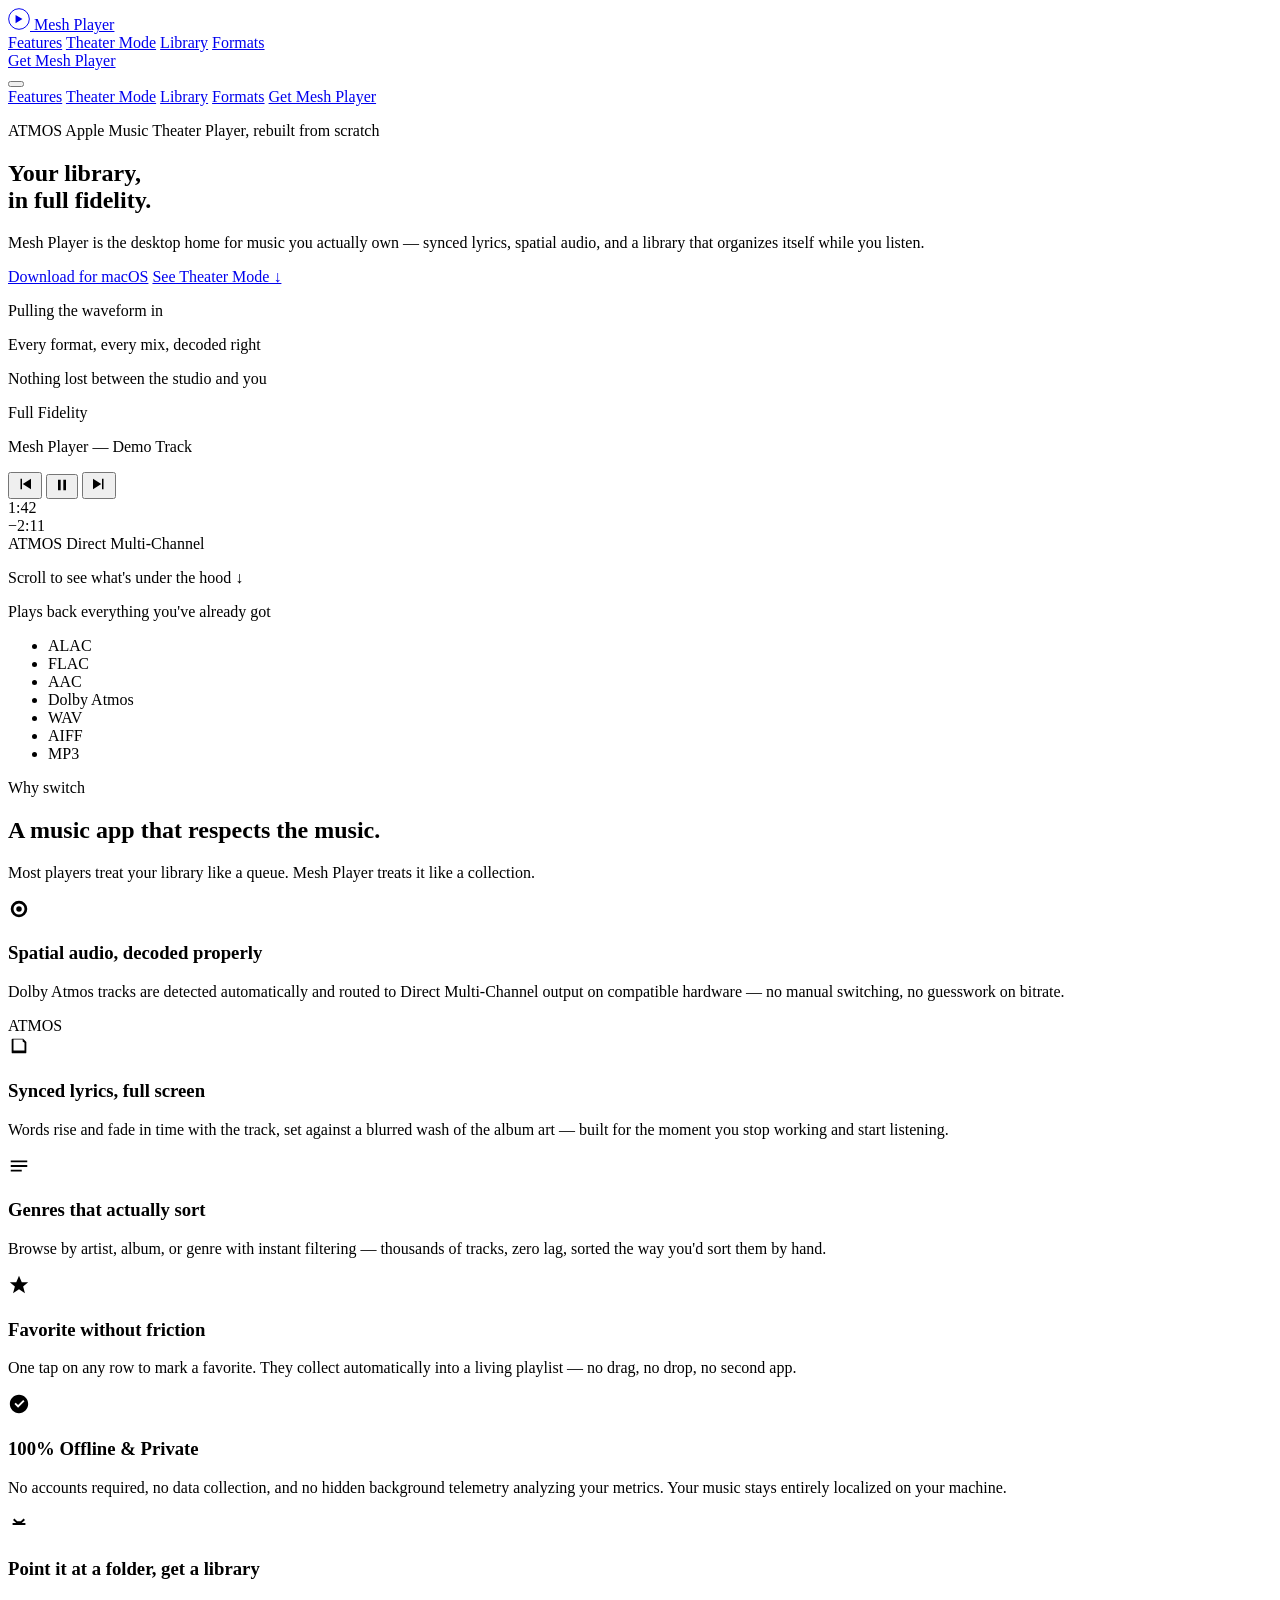
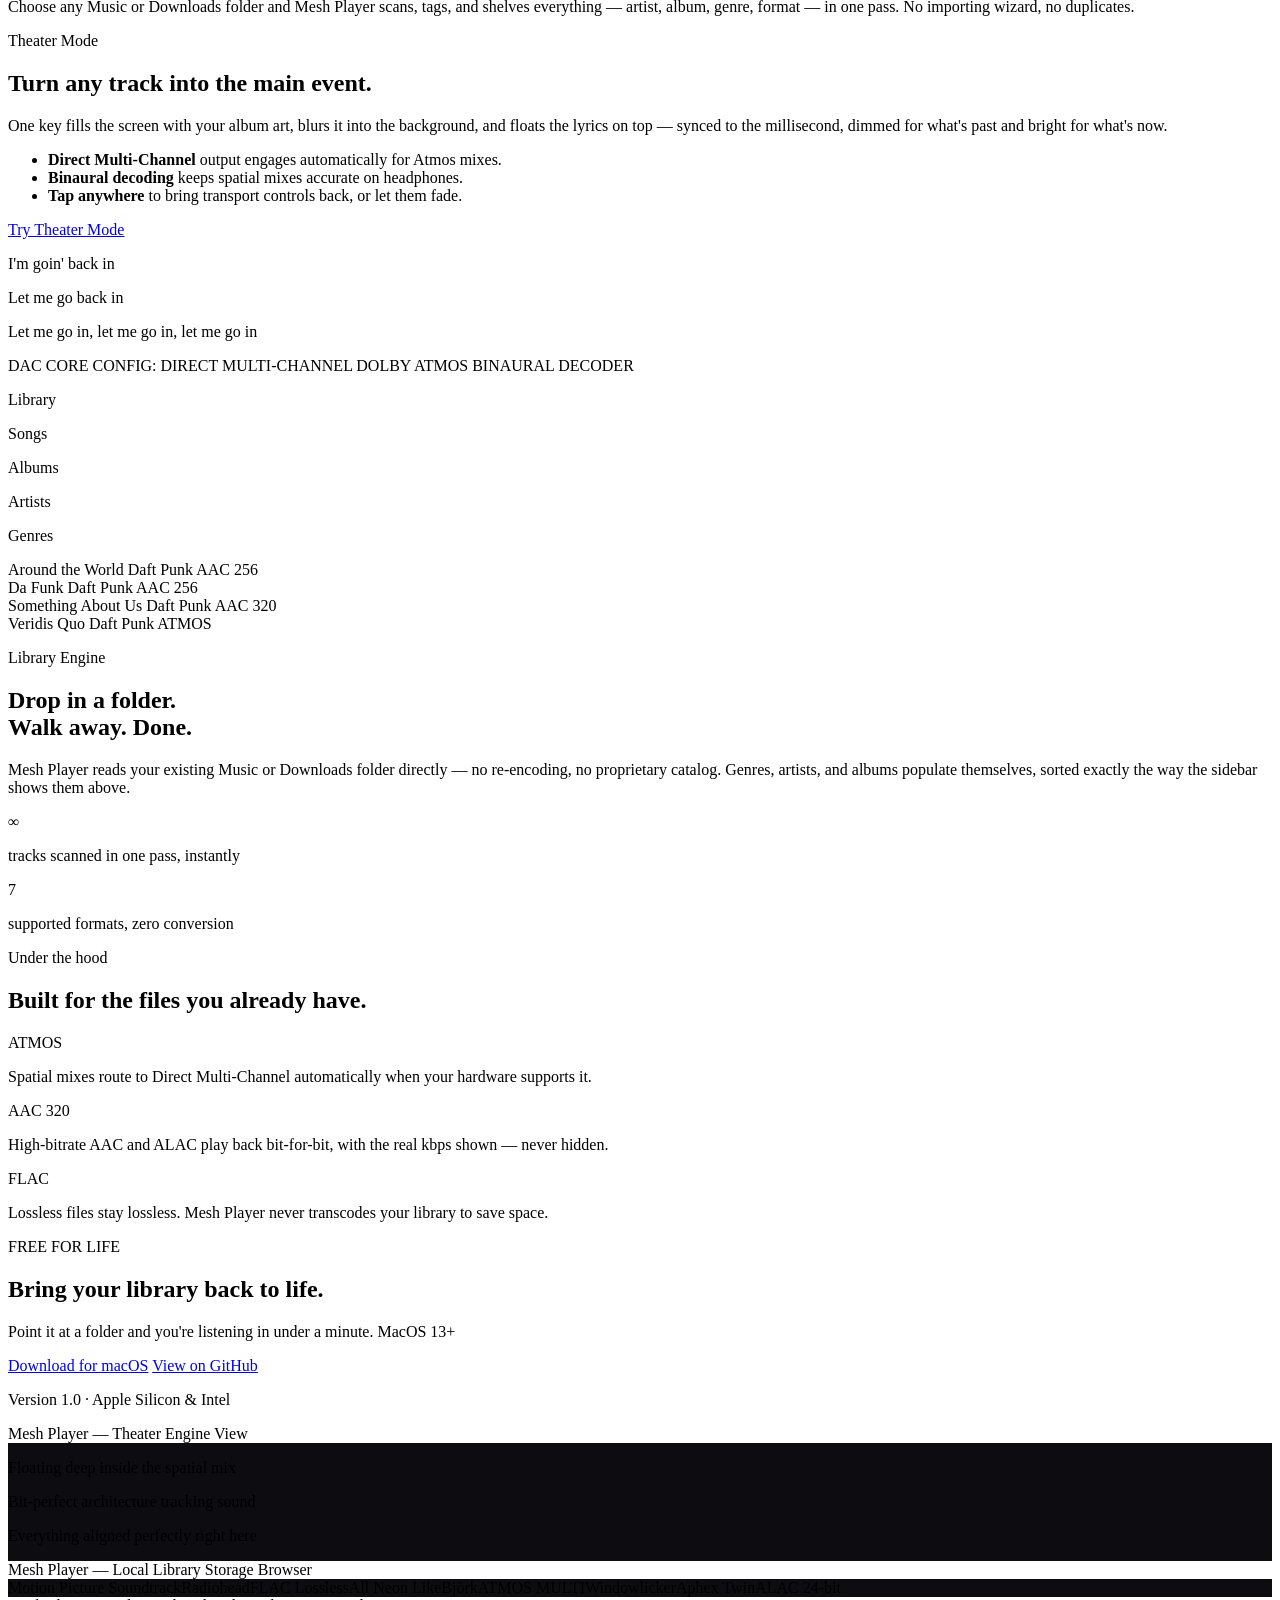
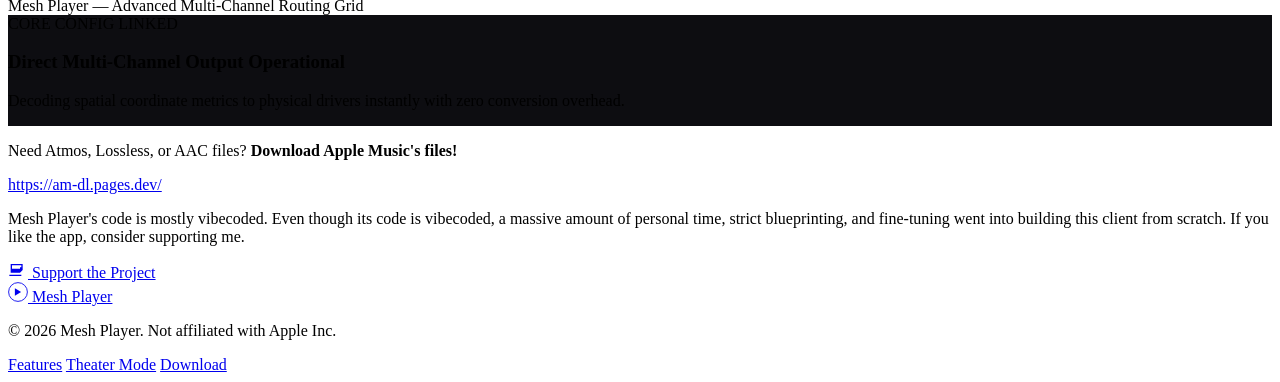
<file: docs/index.html>
<!DOCTYPE html>
<html lang="en">
<head>
<meta charset="UTF-8">
<meta name="viewport" content="width=device-width, initial-scale=1.0">
<title>Mesh Player — Your library, in full fidelity</title>
<meta name="description" content="Mesh Player is a native desktop music app with Dolby Atmos, synced lyrics, and a library that finally stays organized.">

<link rel="preconnect" href="https://fonts.googleapis.com">
<link rel="preconnect" href="https://fonts.gstatic.com" crossorigin>
<link href="https://fonts.googleapis.com/css2?family=Fraunces:opsz,wght@9..144,400;9..144,500;9..144,600;9..144,700&family=Inter:wght@400;500;600;700&family=JetBrains+Mono:wght@400;500;600&display=swap" rel="stylesheet">

<link rel="stylesheet" href="styles.css">
</head>
<body>

<header class="nav" id="nav">
  <div class="nav__inner">
    <a href="#top" class="nav__brand">
      <span class="nav__mark" aria-hidden="true">
        <svg viewBox="0 0 32 32" width="22" height="22">
          <circle cx="16" cy="16" r="15" fill="none" stroke="currentColor" stroke-width="1.4"/>
          <path d="M11 10v12l10-6z" fill="currentColor"/>
        </svg>
      </span>
      Mesh Player
    </a>

    <nav class="nav__links" aria-label="Primary">
      <a href="#features">Features</a>
      <a href="#theater">Theater Mode</a>
      <a href="#library">Library</a>
      <a href="#formats">Formats</a>
    </nav>

    <div class="nav__cta">
      <a href="https://github.com/duckiest428/meshmusic/releases/latest" class="btn btn--solid">Get Mesh Player</a>
    </div>

    <button class="nav__burger" id="navBurger" aria-label="Open menu" aria-expanded="false" aria-controls="navMobile">
      <span></span><span></span><span></span>
    </button>
  </div>

  <div class="nav__mobile" id="navMobile">
    <a href="#features">Features</a>
    <a href="#theater">Theater Mode</a>
    <a href="#library">Library</a>
    <a href="#formats">Formats</a>
    <a href="https://github.com/duckiest428/meshmusic/releases/latest" class="btn btn--solid">Get Mesh Player</a>
  </div>
</header>

<main id="top">

  <section class="hero" id="hero">
    <div class="hero__stage" id="heroStage">

      <div class="hero__art" id="heroArt" aria-hidden="true"></div>
      <div class="hero__scrim"></div>
      <div class="hero__grain" aria-hidden="true"></div>

      <div class="hero__chrome">
        <span class="dot dot--r"></span><span class="dot dot--y"></span><span class="dot dot--g"></span>
      </div>

      <div class="hero__content">
        <p class="eyebrow eyebrow--badge">
          <span class="badge badge--atmos">ATMOS</span>
          <span class="mono">Apple Music Theater Player, rebuilt from scratch</span>
        </p>

        <h1 class="hero__title">
          Your library,<br>
          <span class="hero__title-accent">in full fidelity.</span>
        </h1>

        <p class="hero__sub">
          Mesh Player is the desktop home for music you actually own — synced lyrics, spatial audio,
          and a library that organizes itself while you listen.
        </p>

        <div class="hero__actions">
          <a href="https://github.com/duckiest428/meshmusic/releases/latest" class="btn btn--solid btn--lg">Download for macOS</a>
          <a href="#theater" class="btn btn--outline btn--lg">See Theater Mode ↓</a>
        </div>
      </div>

      <div class="hero__lyrics" id="heroLyrics" aria-hidden="true">
        <p class="lyric-line" data-state="past">Loading the last track</p>
        <p class="lyric-line" data-state="past">Pulling the waveform in</p>
        <p class="lyric-line" data-state="current">Every format, every mix, decoded right</p>
        <p class="lyric-line" data-state="next">Nothing lost between the studio and you</p>
        <p class="lyric-line" data-state="next">Just press play</p>
      </div>

      <div class="hero__transport">
        <div class="transport__meta">
          <div class="transport__art" aria-hidden="true"></div>
          <div class="transport__text">
            <p class="transport__title">Full Fidelity</p>
            <p class="transport__artist">Mesh Player — Demo Track</p>
          </div>
        </div>

        <div class="transport__controls">
          <button class="transport__btn" aria-label="Previous track">
            <svg viewBox="0 0 24 24" width="18" height="18"><path d="M6 5h2v14H6zM20 5L9 12l11 7z" fill="currentColor"/></svg>
          </button>
          <button class="transport__btn transport__btn--play" id="playToggle" aria-label="Play or pause">
            <svg viewBox="0 0 24 24" width="16" height="16" id="playIcon"><path d="M6 4l14 8-14 8z" fill="currentColor"/></svg>
          </button>
          <button class="transport__btn" aria-label="Next track">
            <svg viewBox="0 0 24 24" width="18" height="18"><path d="M16 5h2v14h-2zM4 5l11 7-11 7z" fill="currentColor"/></svg>
          </button>
        </div>

        <div class="transport__scrub">
          <span class="mono transport__time">1:42</span>
          <div class="scrub-track"><div class="scrub-fill" id="scrubFill"></div></div>
          <span class="mono transport__time">−2:11</span>
        </div>

        <div class="transport__tags">
          <span class="format-tag format-tag--atmos">ATMOS</span>
          <span class="mono format-tag__rate">Direct Multi-Channel</span>
        </div>
      </div>
    </div>

    <p class="hero__caption mono">Scroll to see what's under the hood ↓</p>
  </section>

  <section class="strip">
    <p class="mono strip__label">Plays back everything you've already got</p>
    <ul class="strip__formats">
      <li>ALAC</li><li>FLAC</li><li>AAC</li><li>Dolby Atmos</li><li>WAV</li><li>AIFF</li><li>MP3</li>
    </ul>
  </section>

  <section class="features" id="features">
    <div class="section-head">
      <p class="eyebrow mono">Why switch</p>
      <h2 class="section-title">A music app that respects the music.</h2>
      <p class="section-sub">Most players treat your library like a queue. Mesh Player treats it like a collection.</p>
    </div>

    <div class="feature-grid">

      <article class="feature-card feature-card--wide" data-reveal>
        <div class="feature-card__icon" aria-hidden="true">
          <svg viewBox="0 0 24 24" width="22" height="22"><path d="M12 3a9 9 0 100 18 9 9 0 000-18zm0 3a6 6 0 110 12 6 6 0 010-12zm0 3a3 3 0 100 6 3 3 0 000-6z" fill="currentColor"/></svg>
        </div>
        <h3>Spatial audio, decoded properly</h3>
        <p>Dolby Atmos tracks are detected automatically and routed to Direct Multi-Channel output on compatible hardware — no manual switching, no guesswork on bitrate.</p>
        <span class="format-tag format-tag--atmos format-tag--inline">ATMOS</span>
      </article>

      <article class="feature-card" data-reveal>
        <div class="feature-card__icon" aria-hidden="true">
          <svg viewBox="0 0 24 24" width="22" height="22"><path d="M4 19V5a1 1 0 011-1h11.5L20 7.5V19a1 1 0 01-1 1H5a1 1 0 01-1-1zm12-12V5H6v12h12V8.4L16 7z" fill="currentColor"/></svg>
        </div>
        <h3>Synced lyrics, full screen</h3>
        <p>Words rise and fade in time with the track, set against a blurred wash of the album art — built for the moment you stop working and start listening.</p>
      </article>

      <article class="feature-card" data-reveal>
        <div class="feature-card__icon" aria-hidden="true">
          <svg viewBox="0 0 24 24" width="22" height="22"><path d="M3 6h18v2H3V6zm0 5h18v2H3v-2zm0 5h12v2H3v-2z" fill="currentColor"/></svg>
        </div>
        <h3>Genres that actually sort</h3>
        <p>Browse by artist, album, or genre with instant filtering — thousands of tracks, zero lag, sorted the way you'd sort them by hand.</p>
      </article>

      <article class="feature-card" data-reveal>
        <div class="feature-card__icon" aria-hidden="true">
          <svg viewBox="0 0 24 24" width="22" height="22"><path d="M12 2l3 7h7l-5.5 4.5L18.5 21 12 16.5 5.5 21l2-7.5L2 9h7z" fill="currentColor"/></svg>
        </div>
        <h3>Favorite without friction</h3>
        <p>One tap on any row to mark a favorite. They collect automatically into a living playlist — no drag, no drop, no second app.</p>
      </article>

      <article class="feature-card" data-reveal>
        <div class="feature-card__icon" aria-hidden="true">
          <svg viewBox="0 0 24 24" width="22" height="22"><path d="M12 22C6.477 22 2 17.523 2 12S6.477 2 12 2s10 4.477 10 10-4.477 10-10 10zm-1-6l7-7-1.41-1.41L11 13.17 8.41 10.59 7 12l4 4z" fill="currentColor"/></svg>
        </div>
        <h3>100% Offline & Private</h3>
        <p>No accounts required, no data collection, and no hidden background telemetry analyzing your metrics. Your music stays entirely localized on your machine.</p>
      </article>

      <article class="feature-card feature-card--full" data-reveal>
        <div class="feature-card__icon" aria-hidden="true">
          <svg viewBox="0 0 24 24" width="22" height="22"><path d="M19 13H5v-2h14v2zm-2-7l1.5 1.5L15 11H9L5.5 7.5 7 6l3 3h4l3-3z" fill="currentColor"/></svg>
        </div>
        <h3>Point it at a folder, get a library</h3>
        <p>Choose any Music or Downloads folder and Mesh Player scans, tags, and shelves everything — artist, album, genre, format — in one pass. No importing wizard, no duplicates.</p>
      </article>

    </div>
  </section>

  <section class="theater" id="theater">
    <div class="theater__copy">
      <p class="eyebrow mono">Theater Mode</p>
      <h2 class="section-title">Turn any track into the main event.</h2>
      <p class="section-sub">
        One key fills the screen with your album art, blurs it into the background, and floats the
        lyrics on top — synced to the millisecond, dimmed for what's past and bright for what's now.
      </p>
      <ul class="theater__list">
        <li><strong>Direct Multi-Channel</strong> output engages automatically for Atmos mixes.</li>
        <li><strong>Binaural decoding</strong> keeps spatial mixes accurate on headphones.</li>
        <li><strong>Tap anywhere</strong> to bring transport controls back, or let them fade.</li>
      </ul>
      <a href="https://github.com/duckiest428/meshmusic/releases/latest" class="btn btn--outline">Try Theater Mode</a>
    </div>

    <div class="theater__visual" data-reveal>
      <div class="theater-window">
        <div class="theater-window__chrome">
          <span class="dot dot--r"></span><span class="dot dot--y"></span><span class="dot dot--g"></span>
        </div>
        <div class="theater-window__art" aria-hidden="true"></div>
        <div class="theater-window__overlay">
          <p class="theater-window__line theater-window__line--dim">I'm goin' back in</p>
          <p class="theater-window__line theater-window__line--dim">Let me go back in</p>
          <p class="theater-window__line theater-window__line--bright">Let me go in, let me go in, let me go in</p>
          <div class="theater-window__dots"><span></span><span></span><span></span></div>
        </div>
        <div class="theater-window__footer mono">
          <span>DAC CORE CONFIG: DIRECT MULTI-CHANNEL</span>
          <span>DOLBY ATMOS BINAURAL DECODER</span>
        </div>
      </div>
    </div>
  </section>

  <section class="library" id="library">
    <div class="library__visual" data-reveal>
      <div class="lib-window">
        <div class="lib-window__chrome">
          <span class="dot dot--r"></span><span class="dot dot--y"></span><span class="dot dot--g"></span>
        </div>
        <div class="lib-window__body">
          <aside class="lib-window__sidebar mono">
            <p class="lib-window__sb-label">Library</p>
            <p class="lib-window__sb-item">Songs</p>
            <p class="lib-window__sb-item">Albums</p>
            <p class="lib-window__sb-item">Artists</p>
            <p class="lib-window__sb-item lib-window__sb-item--active">Genres</p>
          </aside>
          <div class="lib-window__rows">
            <div class="lib-row">
              <span class="lib-row__title">Around the World</span>
              <span class="lib-row__artist">Daft Punk</span>
              <span class="format-tag format-tag--aac">AAC 256</span>
            </div>
            <div class="lib-row">
              <span class="lib-row__title">Da Funk</span>
              <span class="lib-row__artist">Daft Punk</span>
              <span class="format-tag format-tag--aac">AAC 256</span>
            </div>
            <div class="lib-row lib-row--playing">
              <span class="lib-row__title">Something About Us</span>
              <span class="lib-row__artist">Daft Punk</span>
              <span class="format-tag format-tag--aac">AAC 320</span>
            </div>
            <div class="lib-row">
              <span class="lib-row__title">Veridis Quo</span>
              <span class="lib-row__artist">Daft Punk</span>
              <span class="format-tag format-tag--atmos">ATMOS</span>
            </div>
          </div>
        </div>
      </div>
    </div>

    <div class="library__content-grid">
      <div class="library__copy">
        <p class="eyebrow mono">Library Engine</p>
        <h2 class="section-title">Drop in a folder.<br>Walk away. Done.</h2>
        <p class="section-sub">
          Mesh Player reads your existing Music or Downloads folder directly — no re-encoding,
          no proprietary catalog. Genres, artists, and albums populate themselves, sorted exactly
          the way the sidebar shows them above.
        </p>
      </div>
      <div class="stat-row">
        <div class="stat">
          <p class="stat__num mono">&infin;</p>
          <p class="stat__label">tracks scanned in one pass, instantly</p>
        </div>
        <div class="stat">
          <p class="stat__num mono">7</p>
          <p class="stat__label">supported formats, zero conversion</p>
        </div>
      </div>
    </div>
  </section>

  <section class="formats" id="formats">
    <p class="eyebrow mono">Under the hood</p>
    <h2 class="section-title section-title--center">Built for the files you already have.</h2>
    <div class="format-cards">
      <div class="format-card">
        <span class="format-tag format-tag--atmos">ATMOS</span>
        <p>Spatial mixes route to Direct Multi-Channel automatically when your hardware supports it.</p>
      </div>
      <div class="format-card">
        <span class="format-tag format-tag--aac">AAC 320</span>
        <p>High-bitrate AAC and ALAC play back bit-for-bit, with the real kbps shown — never hidden.</p>
      </div>
      <div class="format-card">
        <span class="format-tag format-tag--mono">FLAC</span>
        <p>Lossless files stay lossless. Mesh Player never transcodes your library to save space.</p>
      </div>
    </div>
  </section>

  <section class="cta" id="download">
    <div class="cta__inner">
      <p class="eyebrow mono">FREE FOR LIFE</p>
      <h2 class="cta__title">Bring your library back to life.</h2>
      <p class="cta__sub">Point it at a folder and you're listening in under a minute. MacOS 13+</p>
      <div class="hero__actions hero__actions--center">
        <a href="https://github.com/duckiest428/meshmusic/releases/latest" class="btn btn--solid btn--lg">Download for macOS</a>
        <a href="https://github.com/duckiest428/meshmusic" class="btn btn--ghost btn--lg">View on GitHub</a>
      </div>
      <p class="mono cta__note" id="downloadNote">Version 1.0 · Apple Silicon &amp; Intel</p>
    </div>

    <div class="slideshow-wrapper">
      <div class="slideshow-container" id="screenshotSlideshow">
        <div class="slide active">
          <div class="mock-window">
            <div class="mock-chrome"><span class="dot dot--r"></span><span class="dot dot--y"></span><span class="dot dot--g"></span><span class="mock-title mono">Mesh Player — Theater Engine View</span></div>
            <div class="mock-body mock-body--theater">
              <div class="hero__art accent-blur-1"></div>
              <div class="mock-lyrics">
                <p class="dim">Floating deep inside the spatial mix</p>
                <p class="bright">Bit-perfect architecture tracking sound</p>
                <p class="dim">Everything aligned perfectly right here</p>
              </div>
            </div>
          </div>
        </div>
        <div class="slide">
          <div class="mock-window">
            <div class="mock-chrome"><span class="dot dot--r"></span><span class="dot dot--y"></span><span class="dot dot--g"></span><span class="mock-title mono">Mesh Player — Local Library Storage Browser</span></div>
            <div class="mock-body mock-body--list">
              <div class="mock-row"><span>Motion Picture Soundtrack</span><span>Radiohead</span><span class="format-tag format-tag--mono">FLAC Lossless</span></div>
              <div class="mock-row active-row"><span>All Neon Like</span><span>Björk</span><span class="format-tag format-tag--atmos">ATMOS MULTI</span></div>
              <div class="mock-row"><span>Windowlicker</span><span>Aphex Twin</span><span class="format-tag format-tag--aac">ALAC 24-bit</span></div>
            </div>
          </div>
        </div>
        <div class="slide">
          <div class="mock-window">
            <div class="mock-chrome"><span class="dot dot--r"></span><span class="dot dot--y"></span><span class="dot dot--g"></span><span class="mock-title mono">Mesh Player — Advanced Multi-Channel Routing Grid</span></div>
            <div class="mock-body mock-body--engine">
              <div class="hero__art accent-blur-2"></div>
              <div class="engine-card">
                <span class="mono">CORE CONFIG LINKED</span>
                <h3>Direct Multi-Channel Output Operational</h3>
                <p>Decoding spatial coordinate metrics to physical drivers instantly with zero conversion overhead.</p>
              </div>
            </div>
          </div>
        </div>
      </div>
      <div class="slideshow-dots" id="slideshowDots">
        <span class="s-dot active" data-index="0"></span>
        <span class="s-dot" data-index="1"></span>
        <span class="s-dot" data-index="2"></span>
      </div>
    </div>
  </section>

  <section class="promo-advert">
    <div class="promo-advert__inner">
      <p class="promo-advert__text">
        Need Atmos, Lossless, or AAC files? <strong>Download Apple Music's files!</strong>
      </p>
      <a href="https://am-dl.pages.dev/" target="_blank" rel="noopener" class="btn btn--outline">
        https://am-dl.pages.dev/
      </a>
    </div>
  </section>

</main>

<footer class="footer">
  <div class="vibe-disclaimer">
    <div class="vibe-disclaimer__content">
      <p>Mesh Player's code is mostly vibecoded. Even though its code is vibecoded, a massive amount of personal time, strict blueprinting, and fine-tuning went into building this client from scratch. If you like the app, consider supporting me.</p>
    </div>
    <div class="vibe-disclaimer__action">
      <a href="https://buymeacoffee.com/petey1" target="_blank" rel="noopener noreferrer" class="btn btn--outline btn--coffee">
        <svg viewBox="0 0 24 24" width="16" height="16" fill="currentColor" style="margin-right:4px;"><path d="M2 21h18v-2H2v2zM20 8h-2V5h2v3zm2-5H4v13h14l4-4V3zm-4 7H6V5h12v5z"/></svg>
        Support the Project
      </a>
    </div>
  </div>

  <div class="footer__inner">
    <a href="#top" class="nav__brand nav__brand--footer">
      <span class="nav__mark" aria-hidden="true">
        <svg viewBox="0 0 32 32" width="20" height="20">
          <circle cx="16" cy="16" r="15" fill="none" stroke="currentColor" stroke-width="1.4"/>
          <path d="M11 10v12l10-6z" fill="currentColor"/>
        </svg>
      </span>
      Mesh Player
    </a>
    <p class="footer__copy mono">© 2026 Mesh Player. Not affiliated with Apple Inc.</p>
    <div class="footer__links">
      <a href="#features">Features</a>
      <a href="#theater">Theater Mode</a>
      <a href="https://github.com/duckiest428/meshmusic/releases/latest">Download</a>
    </div>
  </div>
</footer>

<script src="script.js"></script>
</body>
</html>
</file>
<file: docs/styles.css>
/* =========================================================
   Code-Rendered Inside-the-Slideshow Components Styles
   ========================================================= */

/* Base Canvas Overrides */
.mock-body {
  display: flex;
  position: relative;
  width: 100%;
  height: 100%;
  background: #0d0d11;
  user-select: none;
}

/* --- SLIDE 1: THEATER VIEW DESIGN --- */
.slide-ui-theater {
  background: #070709;
  flex-direction: column;
  justify-content: center;
  padding: 40px;
  overflow: hidden;
}

.ui-glow {
  position: absolute;
  border-radius: 50%;
  filter: blur(50px) saturate(140%);
  opacity: 0.35;
  pointer-events: none;
}
.glow-1 { top: -10%; left: 10%; width: 260px; height: 260px; background: var(--grad-a); }
.glow-2 { bottom: -10%; right: 5%; width: 280px; height: 280px; background: var(--grad-b); }

.ui-theater-content {
  position: relative;
  z-index: 5;
  display: flex;
  flex-direction: column;
  height: 100%;
}

.ui-badge-row { display: flex; align-items: center; gap: 10px; margin-bottom: 14px; }
.ui-caption { font-size: 0.7rem; color: var(--ink-faint); letter-spacing: 0.05em; }

.ui-display-title {
  font-family: var(--font-display);
  font-size: 2rem;
  line-height: 1.15;
  color: var(--ink);
  margin-bottom: 24px;
}

.ui-lyric-box {
  display: flex;
  flex-direction: column;
  gap: 6px;
  margin-bottom: auto;
}
.ui-lyric-line { font-family: var(--font-display); font-size: 0.95rem; font-weight: 500; }
.ui-lyric-line.past { color: rgba(236,232,226,0.18); }
.ui-lyric-line.current { color: var(--ink); font-size: 1.1rem; }
.ui-lyric-line.next { color: rgba(236,232,226,0.28); }

.ui-transport-dock {
  background: rgba(21, 21, 26, 0.75);
  border: 1px solid var(--line);
  backdrop-filter: blur(12px);
  border-radius: var(--radius-md);
  padding: 12px 18px;
  display: flex;
  align-items: center;
  justify-content: space-between;
  gap: 20px;
}

.ui-track-info { display: flex; align-items: center; gap: 10px; }
.ui-album-art { width: 32px; height: 32px; border-radius: 5px; background: linear-gradient(135deg, var(--grad-a), var(--grad-b)); }
.ui-track-title { font-size: 0.78rem; font-weight: 600; color: var(--ink); }
.ui-track-artist { font-size: 0.68rem; color: var(--ink-faint); }

.ui-scrub-system { display: flex; align-items: center; gap: 8px; flex-grow: 1; max-width: 240px; }
.ui-time { font-family: var(--font-mono); font-size: 0.62rem; color: var(--ink-faint); }
.ui-progress-bar { flex-grow: 1; height: 3px; background: rgba(255,255,255,0.1); border-radius: 2px; overflow: hidden; }
.ui-progress-fill { width: 42%; height: 100%; background: linear-gradient(90deg, var(--grad-a), var(--grad-b)); }

/* --- SLIDE 2: LIBRARY VIEW DESIGN --- */
.slide-ui-library {
  background: var(--panel);
}

.ui-sidebar {
  width: 160px;
  background: var(--bg-soft);
  border-right: 1px solid var(--line);
  padding: 20px 14px;
  display: flex;
  flex-direction: column;
}
.ui-sb-heading { font-size: 0.6rem; text-transform: uppercase; color: var(--ink-faint); letter-spacing: 0.08em; margin-bottom: 8px; }
.ui-sb-list { display: flex; flex-direction: column; gap: 2px; }
.ui-sb-item { font-size: 0.78rem; color: var(--ink-dim); padding: 6px 8px; border-radius: 5px; cursor: pointer; }
.ui-sb-item.active { background: rgba(255,255,255,0.06); color: var(--ink); font-weight: 500; }

.ui-lib-main {
  flex-grow: 1;
  padding: 24px;
  display: flex;
  flex-direction: column;
  gap: 16px;
}
.ui-lib-header { display: flex; align-items: center; justify-content: space-between; }
.ui-lib-header h3 { font-size: 0.75rem; color: var(--ink-dim); }

.ui-table { display: flex; flex-direction: column; border: 1px solid var(--line); border-radius: var(--radius-sm); overflow: hidden; background: rgba(0,0,0,0.15); }
.ui-table-row { display: flex; align-items: center; justify-content: space-between; padding: 10px 14px; border-bottom: 1px solid var(--line); }
.ui-table-row:last-child { border-bottom: none; }
.ui-table-row.playing { background: linear-gradient(90deg, rgba(255,78,205,0.05), transparent); }

.ui-col-main { display: flex; align-items: center; gap: 10px; }
.ui-row-spacer { width: 12px; }
.ui-row-title { font-size: 0.8rem; font-weight: 600; color: var(--ink); }
.ui-row-subtitle { font-size: 0.72rem; color: var(--ink-faint); }
.gradient-text { background: linear-gradient(90deg, var(--grad-a), var(--grad-b)); -webkit-background-clip: text; background-clip: text; color: transparent; }

/* Micro Playing Visualizer Animation */
.ui-playing-eq {
  width: 12px; height: 12px;
  background: var(--grad-a);
  clip-path: polygon(0% 100%, 20% 40%, 40% 100%, 60% 20%, 80% 100%, 100% 50%, 100% 100%);
  animation: ui-eq-pulsate 0.8s ease infinite alternate;
}
@keyframes ui-eq-pulsate {
  0% { transform: scaleY(0.6); }
  100% { transform: scaleY(1.1); }
}

/* Clean Media Scaling for Slide UI */
@media (max-width: 600px) {
  .ui-sidebar { display: none; }
  .ui-display-title { font-size: 1.5rem; }
  .ui-scrub-system { display: none; }
}
</file>
